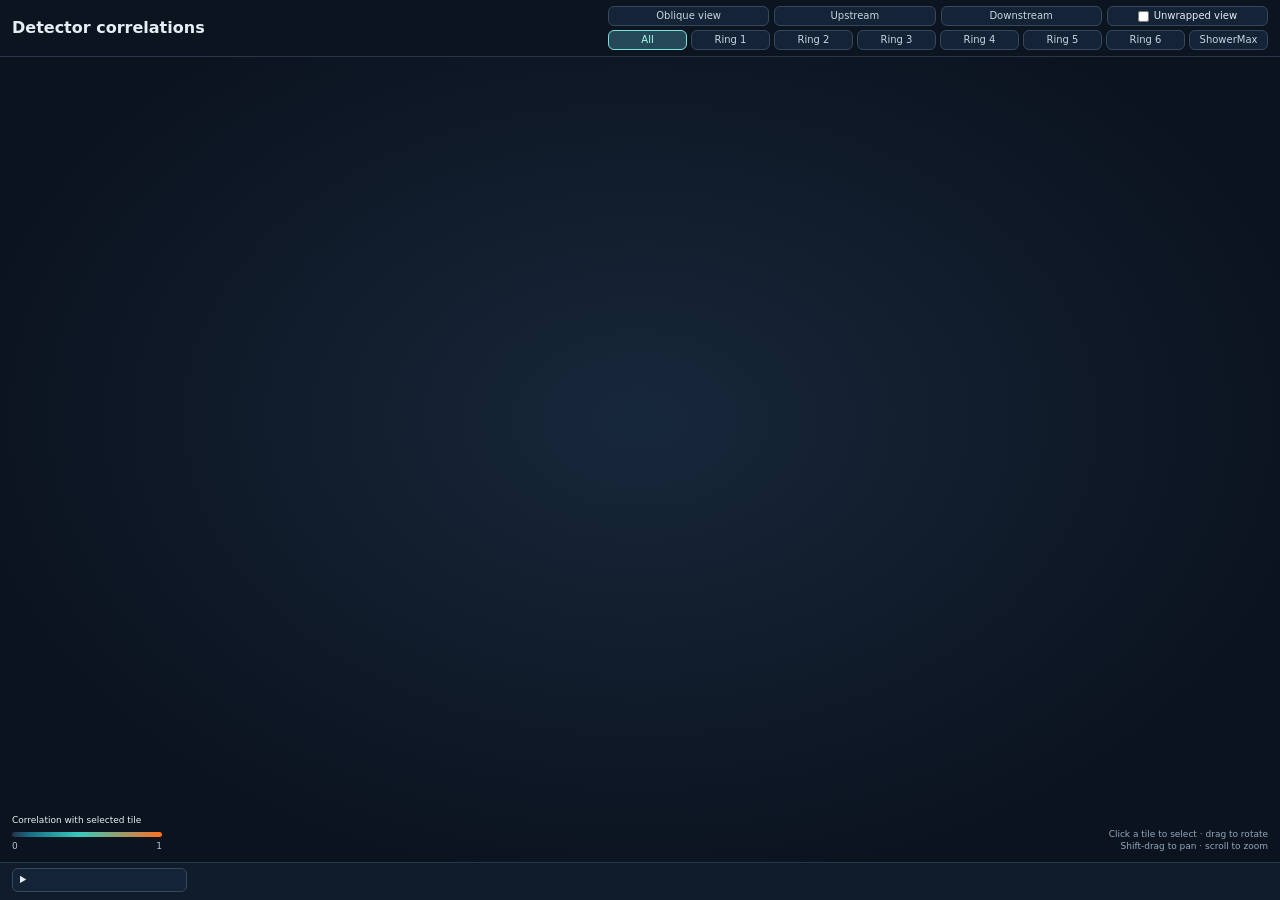
<file: assets/detector-correlations.html>
<!doctype html><html lang="en"><head><meta charset="utf-8"><meta name="viewport" content="width=device-width, initial-scale=1"><title>Detector correlations</title><style>
*{box-sizing:border-box}body{margin:0;background:#0c1420;color:#e6edf5;font:15px/1.45 system-ui,sans-serif}header{padding:22px 28px 14px;display:flex;justify-content:space-between;align-items:center;border-bottom:1px solid #283648}h1{font-size:23px;font-weight:550;margin:0}small{color:#98adc2}button,select{font:inherit;color:#c5d5e5;background:#142335;border:1px solid #34495f;border-radius:6px;padding:9px 12px;cursor:pointer}button:hover,button:focus-visible{border-color:#7de1dc;color:white}button[aria-selected=true]{background:#254959;border-color:#7de1dc;color:#acffec}nav{display:flex;gap:8px}main{display:grid;grid-template-columns:minmax(0,1fr) 310px;height:calc(100vh - 86px);min-height:620px}.stage{position:relative;min-width:0;overflow:hidden;background:radial-gradient(ellipse at 50% 45%,#17273a,#0b131f 75%)}canvas{width:100%;height:100%;display:block;touch-action:none;cursor:grab;outline-offset:-3px}.toolbar{position:absolute;top:18px;left:22px;display:flex;gap:8px}.legend{position:absolute;left:24px;bottom:24px;width:280px;pointer-events:none}.ramp{height:10px;border-radius:3px;background:linear-gradient(90deg,#243246,#176b83 11%,#35cbbb 44%,#ff7020);margin:8px 0}.ends{display:flex;justify-content:space-between;font-size:12px;color:#b4c6d7}.hint{position:absolute;right:20px;bottom:22px;color:#92a7bc;font-size:12px;text-align:right}.tip{position:absolute;pointer-events:none;display:none;background:#101b2bea;border:1px solid #6387a0;border-radius:7px;padding:10px 13px;font-size:13px;max-width:290px;box-shadow:0 5px 30px #0006}aside{padding:22px 20px;background:#101c2b;border-left:1px solid #283648;overflow:auto}aside label{display:block;color:#a9bacb;font-size:12px;margin-bottom:8px}select{width:100%;font-size:13px}h2{font-size:17px;margin:24px 0 6px}p{margin:8px 0}.badge{color:#99efff;font-size:13px}#selectedName{font-size:21px;margin:16px 0 4px}.value{font-size:26px;font-variant-numeric:tabular-nums;color:#e8faff}.partner{width:100%;text-align:left;display:flex;justify-content:space-between;align-items:center;margin:7px 0;padding:9px;font-size:12px;background:transparent}.partner span{display:block;color:#9db3c9}.partner strong{color:#7ee9d5;font-size:16px;font-weight:500}.key{font-size:12px;color:#a4b8cc;line-height:1.6;margin:20px 0}.selectedKey{display:inline-block;width:11px;height:11px;border:2px solid #bcecff;margin-right:6px}.mini{font-size:12px;color:#95acbf;border-top:1px solid #304256;padding-top:14px}#stop{font-size:12px}@media(max-width:850px){main{grid-template-columns:1fr;height:auto}.stage{height:65vh;min-height:500px}aside{border-left:0}header{gap:15px;flex-wrap:wrap}.hint{display:none}}

#partners{display:grid;grid-template-columns:repeat(2,minmax(0,1fr));gap:8px;margin-top:12px}.partner{margin:0;display:flex;flex-direction:column;align-items:flex-start;gap:5px;min-width:0}.partner strong{font-size:16px}.partner span{font-size:11px}
#detectorMenu{position:relative}#detector{padding:10px 12px;border:1px solid #34495f;border-radius:6px;background:#142335;font-size:13px;cursor:pointer}#detectorOptions{position:absolute;top:calc(100% + 6px);left:0;right:0;max-height:min(65vh,560px);overflow:auto;z-index:20;padding:8px 12px 14px;background:#142335;border:1px solid #57718b;border-radius:8px;box-shadow:0 14px 35px #0009}#detectorOptions h2{font-size:19px;margin:18px 0 8px;color:#e6edf5;border-bottom:1px solid #34495f;padding-bottom:5px}#detectorOptions h3{font-size:13px;margin:12px 0 7px;color:#a9c8dd;font-weight:600}.detectorChoices{display:grid;grid-template-columns:repeat(3,minmax(0,1fr));gap:5px}.detectorChoice{font-size:11px;padding:7px 2px}.detectorChoice[aria-pressed=true]{background:#254959;border-color:#7de1dc;color:#acffec}
.ringFocus{position:absolute;top:70px;left:22px;right:20px;display:flex;flex-wrap:wrap;gap:6px}.ringFocus button{font-size:12px;padding:7px 10px}.ringFocus button[aria-pressed=true]{background:#254959;border-color:#7de1dc;color:#acffec}.treatments{display:grid;grid-template-columns:1fr 1fr;gap:9px 5px;margin:18px 0}.treatments label{display:flex;align-items:center;gap:4px;margin:0;font-size:12px;cursor:pointer}.treatments input{accent-color:#66dcca;margin:0}.treatments label:has(input:disabled){opacity:.45}.viewToggle{display:flex;align-items:center;gap:6px;font-size:12px;background:#142335;border:1px solid #34495f;border-radius:6px;padding:8px}.viewToggle input{accent-color:#66dcca}.viewToggle:has(input:disabled){opacity:.45}[hidden]{display:none!important}main{height:calc(100vh - 68px);min-height:620px}header{padding:16px 22px}h1{font-size:20px}
/* Compact controls above a full-width canvas; detector details below. */
body{height:100vh;display:flex;flex-direction:column;overflow:hidden}header{flex:none;display:grid;grid-template-columns:minmax(180px,1fr) minmax(0,760px);gap:18px;align-items:center;padding:12px 18px}h1{font-size:20px}.controlGrid{display:grid;gap:6px}.toolbar,.ringFocus{position:static;display:grid;gap:5px;margin:0}.toolbar{grid-template-columns:repeat(5,minmax(0,1fr))}.ringFocus{grid-template-columns:repeat(8,minmax(0,1fr))}.toolbar button,.ringFocus button,.viewToggle{font-size:11px;padding:6px 7px;min-width:0;white-space:nowrap;justify-content:center}.viewToggle{gap:5px}main{display:flex;flex-direction:column;flex:1;min-height:0;height:auto}.stage{flex:1;min-height:260px;height:auto;width:100%}aside{flex:none;display:grid;grid-template-columns:225px minmax(0,1fr);gap:22px;padding:12px 18px;border-left:0;border-top:1px solid #283648;overflow:visible}.selectionBlock{min-width:0}aside label{font-size:10px;margin-bottom:5px}#detector{font-size:12px;padding:7px 9px}#selectedName{font-size:14px;margin:7px 0 0}.badge{font-size:11px}.key{font-size:10px;line-height:1.4;margin:7px 0 0}.selectedKey{width:9px;height:9px}#partnersTitle{font-size:12px;margin:0 0 6px}#partners{grid-template-columns:repeat(4,minmax(0,1fr));gap:5px;margin:0}.partner{padding:6px 8px;gap:1px;font-size:11px}.partner strong{font-size:13px}.partner span{font-size:10px}#detectorOptions{top:auto;bottom:calc(100% + 6px);width:280px;max-height:min(60vh,500px)}.legend{left:18px;bottom:15px;width:240px;font-size:12px}.hint{bottom:15px;font-size:11px}#stop{position:fixed;right:8px;bottom:4px;font-size:9px;padding:2px 5px;z-index:30}
@media(max-width:900px){header{grid-template-columns:1fr;gap:8px;padding:10px 14px}h1{font-size:17px}.controlGrid{max-width:none}aside{grid-template-columns:190px minmax(0,1fr);gap:12px;padding:10px 14px}.partner{font-size:10px;padding:5px}.partner strong{font-size:12px}}
@media(max-width:600px){body{overflow:auto}header{gap:8px}.toolbar{grid-template-columns:repeat(3,minmax(0,1fr))}.ringFocus{grid-template-columns:repeat(4,minmax(0,1fr))}main{min-height:700px}.stage{min-height:360px}aside{grid-template-columns:1fr;gap:10px}#partners{grid-template-columns:repeat(2,minmax(0,1fr))}.key{display:none}.hint{display:none}}
.layoutNote{position:absolute;top:12px;right:14px;max-width:240px;color:#95a8bb;font-size:10px;line-height:1.4;text-align:right;pointer-events:none}
</style><link rel="stylesheet" href="detector-correlations-layout.css?v=e17d1cec60ea"><script>if(new URLSearchParams(location.search).get("compact")==="1")document.documentElement.classList.add("compactComparison");</script></head><body><header><div><h1>Detector correlations</h1></div><div class="controlGrid"><div class="toolbar"><button id="reset">Oblique view</button><button id="front">Upstream</button><button id="side">Downstream</button><label class="viewToggle"><input type="checkbox" data-treatment="unwrapped"> Unwrapped view</label></div><div class="ringFocus" aria-label="Focus detector group"><button data-focus="all" aria-pressed="true">All</button><button data-focus="ring1" aria-pressed="false">Ring 1</button><button data-focus="ring2" aria-pressed="false">Ring 2</button><button data-focus="ring3" aria-pressed="false">Ring 3</button><button data-focus="ring4" aria-pressed="false">Ring 4</button><button data-focus="ring5" aria-pressed="false">Ring 5</button><button data-focus="ring6" aria-pressed="false">Ring 6</button><button data-focus="showermax" aria-pressed="false">ShowerMax</button></div></div></header><main><div class="stage"><small id="layoutNote" class="layoutNote" hidden>Tile spacing is illustrative only</small><canvas id="scene" tabindex="0" aria-label="Interactive 3D detector geometry. Drag to rotate; scroll to zoom. Click a tile to select it. Arrow keys rotate. Use the detector selector for keyboard selection."></canvas><div class="legend"><b id="legendTitle">Correlation with selected tile</b><div class="ramp" title="ROOT Bird palette · square-root color scale"></div><div class="ends"><span>0</span><span id="legendMax">1</span></div></div><div class="hint">Click a tile to select · drag to rotate<br>Shift-drag to pan · scroll to zoom</div><div class="tip" id="tip"></div></div><aside><div class="selectionBlock"><label id="detectorLabel">SELECTED DETECTOR</label><details id="detectorMenu"><summary id="detector" aria-labelledby="detectorLabel detector"></summary><div id="detectorOptions"></div></details><div id="selectedName"></div><div class="badge" id="selectedRegion"></div><p class="key"><i class="selectedKey"></i>Selected channel outlined in ice blue.<br>All other channels shaded by strength.</p></div><div class="partnerBlock"><h2 id="partnersTitle">Strongest correlations</h2><div id="partners"></div></div></aside></main><script src="detector-geometry.js?v=e17d1cec60ea"></script><script>const correlationData=window.parent.DetectorCorrelationData;
const meshIndex=new Map(correlationData.rows.map((r,i)=>[r.original_index??r.index,i]));
window.DATA={...correlationData,meshes:window.DETECTOR_MESHES.filter(m=>meshIndex.has(m.index)).map(m=>({...m,index:meshIndex.get(m.index)}))};
for(const button of document.querySelectorAll('[data-focus]'))if(button.dataset.focus!=='all'&&!correlationData.rows.some(r=>r.system===button.dataset.focus))button.hidden=true;</script><script src="detector-correlations.js?v=e17d1cec60ea"></script></body></html>
</file>
<file: assets/detector-correlations-layout.css>
/* Geometry is the primary content. Controls and readouts are compact strips. */
html,body{height:100%;min-height:0;overflow:hidden}
header{padding:6px 12px;gap:16px;grid-template-columns:minmax(150px,1fr) minmax(0,660px)}
h1{font-size:16px}
.controlGrid{gap:4px}
.toolbar{grid-template-columns:repeat(4,minmax(0,1fr))}
.toolbar button,.ringFocus button,.viewToggle{font-size:10px;line-height:1.2;padding:3px 6px;min-height:20px}
.viewToggle input{width:11px;height:11px;margin:0}
.ringFocus{grid-template-columns:repeat(8,minmax(0,1fr));gap:4px}
main{flex:1;min-height:0;height:auto;overflow:hidden}
.stage{flex:1 1 0;min-height:0;height:auto}
aside{grid-template-columns:175px minmax(0,1fr);gap:14px;padding:5px 12px;overflow:visible;align-items:start}
aside label,#partnersTitle{font-size:9px;line-height:1.2;margin:0 0 4px;font-weight:400;color:#98adc2}
#detector{font-size:11px;line-height:1.3;padding:4px 7px}
#selectedName,.key{display:none}
#selectedRegion{font-size:9px;line-height:1.2;margin:3px 0 0}
#partners{grid-template-columns:repeat(4,minmax(0,1fr));gap:3px;margin:0}
.partner{display:flex;flex-direction:row;align-items:center;justify-content:space-between;gap:5px;font-size:9px;line-height:1.3;padding:2px 5px;border-color:#293b4d;border-radius:3px;white-space:nowrap}
.partner span{display:none}
.partner strong{font-size:10px;font-weight:500}
.legend{bottom:9px;left:12px;width:150px;font-size:9px}
.legend b{font-weight:500}
.ramp{height:5px;margin:5px 0 3px}
.ends{font-size:9px}
.hint{bottom:9px;right:12px;font-size:9px;line-height:1.4}
.layoutNote{font-size:9px;top:9px;right:12px}
@media(max-width:900px){
 header{grid-template-columns:150px minmax(0,1fr);gap:12px}
 h1{font-size:14px}
 .toolbar button,.ringFocus button,.viewToggle{font-size:9px;padding:4px 2px}
 aside{grid-template-columns:150px minmax(0,1fr);gap:10px}
 .partner{font-size:8px;padding:4px}
 .partner strong{font-size:9px}
}
@media(max-width:650px){
 header{grid-template-columns:1fr;gap:5px;padding:6px 10px}
 h1{font-size:13px}
 aside{grid-template-columns:130px minmax(0,1fr);gap:7px;padding:6px 10px}
 #partners{grid-template-columns:repeat(2,minmax(0,1fr))}
 .partner{padding:2px 4px}
 #detector{font-size:10px}
 .hint{display:none}
}

/* Readout headings add no information beyond the selected tile and values. */
aside label,#partnersTitle{position:absolute;width:1px;height:1px;padding:0;margin:-1px;overflow:hidden;clip-path:inset(50%);white-space:nowrap}

/* Comparison readouts stay subordinate to the two geometry views. */
.compactComparison aside{grid-template-columns:110px minmax(0,1fr);gap:6px;padding:4px 8px;align-items:center}
.compactComparison #selectedRegion{display:none}
.compactComparison #detector{font-size:9px;padding:4px}
.compactComparison #partners{grid-template-columns:repeat(4,minmax(0,1fr));gap:3px}
.compactComparison .partner{flex-direction:column;align-items:flex-start;gap:1px;font-size:7px;padding:2px 3px;border:0;background:transparent}
.compactComparison .partner strong{font-size:8px}
.compactComparison .partner:nth-child(n+5){display:none}
</file>
